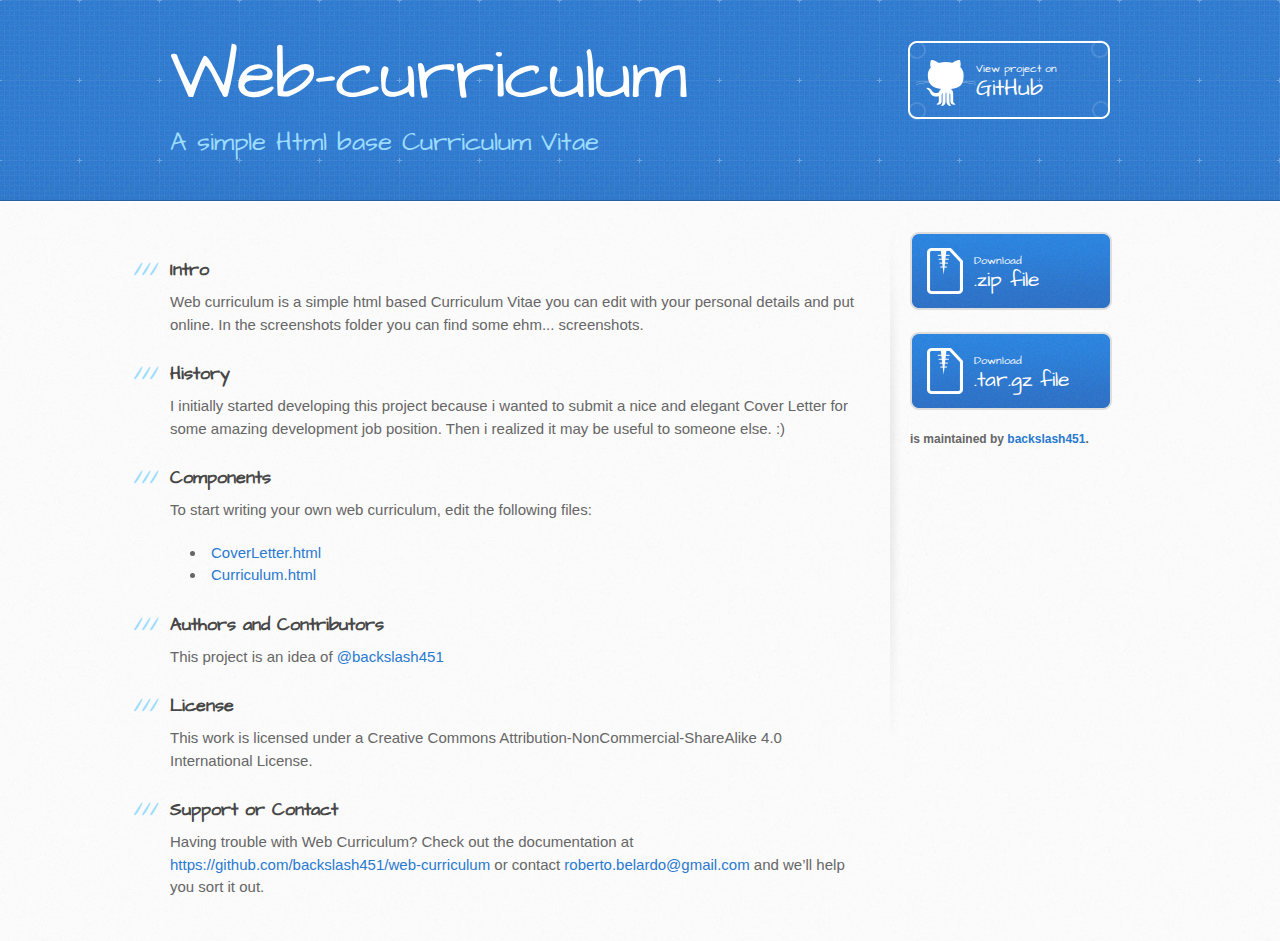
<file: index.html>
<!DOCTYPE html>
<html>
  <head>
    <meta charset='utf-8'>
    <meta http-equiv="X-UA-Compatible" content="chrome=1">
    <meta name="viewport" content="width=device-width, initial-scale=1, maximum-scale=1">
    <link href='https://fonts.googleapis.com/css?family=Architects+Daughter' rel='stylesheet' type='text/css'>
    <link rel="stylesheet" type="text/css" href="css/stylesheet.css" media="screen">
    <link rel="stylesheet" type="text/css" href="css/pygment_trac.css" media="screen">
    <link rel="stylesheet" type="text/css" href="css/print.css" media="print">

    <!--[if lt IE 9]>
    <script src="//html5shiv.googlecode.com/svn/trunk/html5.js"></script>
    <![endif]-->

    <title>Web-curriculum by backslash451</title>
  </head>

  <body>
    <header>
      <div class="inner">
        <h1>Web-curriculum</h1>
        <h2>A simple Html base Curriculum Vitae</h2>
        <a href="https://github.com/backslash451/web-curriculum" class="button"><small>View project on</small>GitHub</a>
      </div>
    </header>

    <div id="content-wrapper">
      <div class="inner clearfix">
        <section id="main-content">
			<h3>
			<a name="intro" class="anchor" href="#intro"><span class="octicon octicon-link"></span></a>Intro</h3>
			<p>Web curriculum is a simple html based Curriculum Vitae you can edit with your personal details and put online. In the screenshots folder you can find some ehm... screenshots.</p>

<h3>
<a name="history" class="anchor" href="#history"><span class="octicon octicon-link"></span></a>History</h3>

<p>I initially started developing this project because i wanted to submit a nice and elegant Cover Letter for some amazing development job position. Then i realized it may be useful to someone else. :)</p>

<h3>
<a name="components" class="anchor" href="#components"><span class="octicon octicon-link"></span></a>Components</h3>

<p>To start writing your own web curriculum, edit the following files:</p>
<ul>
	<li><a href="http://backslash451.github.io/web-curriculum/CoverLetter.html" target="_blank">CoverLetter.html</a></li>
	<li><a href="http://backslash451.github.io/web-curriculum/Curriculum.html" target="_blank">Curriculum.html</a></li>
</ul>

<h3>
<a name="authors-and-contributors" class="anchor" href="#authors-and-contributors"><span class="octicon octicon-link"></span></a>Authors and Contributors</h3>

<p>This project is an idea of <a href="https://github.com/backslash451" class="user-mention">@backslash451</a></p>

<h3>
<a name="license" class="anchor" href="#license"><span class="octicon octicon-link"></span></a>License</h3>

<p>This work is licensed under a <strong>Creative Commons Attribution-NonCommercial-ShareAlike 4.0 International License.</strong></p>

<h3>
<a name="support-or-contact" class="anchor" href="#support-or-contact"><span class="octicon octicon-link"></span></a>Support or Contact</h3>

<p>Having trouble with Web Curriculum? Check out the documentation at <a href="https://github.com/backslash451/web-curriculum">https://github.com/backslash451/web-curriculum</a> or contact <a href="mailto:roberto.belardo@gmail.com">roberto.belardo@gmail.com</a> and we’ll help you sort it out.</p>
        </section>

        <aside id="sidebar">
          <a href="https://github.com/backslash451/web-curriculum/zipball/master" class="button">
            <small>Download</small>
            .zip file
          </a>
          <a href="https://github.com/backslash451/web-curriculum/tarball/master" class="button">
            <small>Download</small>
            .tar.gz file
          </a>

          <p class="repo-owner"><a href="https://github.com/backslash451/web-curriculum"></a> is maintained by <a href="https://github.com/backslash451">backslash451</a>.</p>
        </aside>
      </div>
    </div>

  
  </body>
</html>
</file>
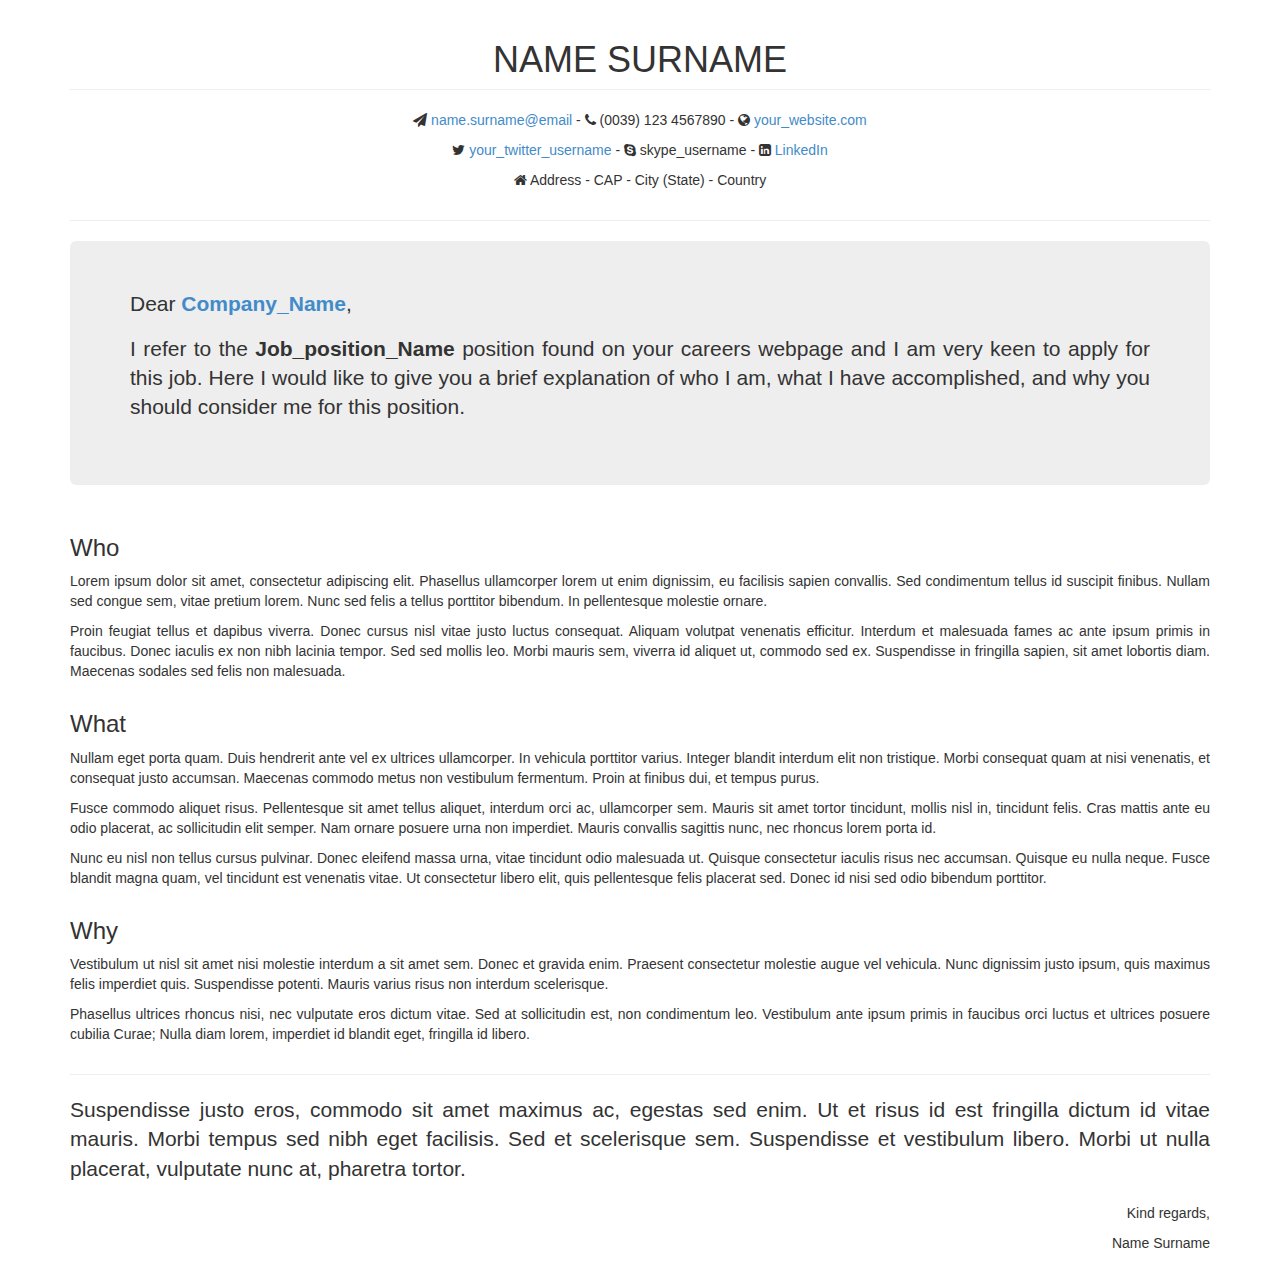
<file: CoverLetter.html>
<!DOCTYPE html>
<html lang="en">

<head>
    <meta charset="utf-8">
    <meta http-equiv="X-UA-Compatible" content="IE=edge">
    <meta name="viewport" content="width=device-width, initial-scale=1">
    <title>NAME SURNAME - Cover Letter</title>
    <link rel="stylesheet" type="text/css" href="stylesheets/bootstrap.css">
    <link rel="stylesheet" type="text/css" href="stylesheets/style.css">
    <link rel="stylesheet" href="stylesheets/font-awesome.css">
    <script type="text/javascript" src="javascripts/jquery.js"></script>
    <script type="text/javascript" src="javascripts/bootstrap.js"></script>
</head>

<body>
    <div class="container">
        <div class="row">
            <div class="col-md-12 text-center">
                <h1 class="page-header">NAME SURNAME</h1>
            </div>
        </div>
        <div class="row">
            <div class="col-md-12 text-center">
                <p>
                    <i class="fa fa-send"></i>  <a href="mailto:#">name.surname@email</a> -
                    <i class="fa fa-phone"></i> (0039) 123 4567890 -
                    <i class="fa fa-globe"></i>  <a href="http://" target="_blank">your_website.com</a>
                </p>
                <p>
                    <i class="fa fa-twitter"></i>  <a href="http://twitter.com/" target="_blank">your_twitter_username</a> -
                    <i class="fa fa-skype"></i> skype_username -
                    <i class="fa fa-linkedin-square"></i> <a href="http://www.linkedin.com/in/" target="_blank">LinkedIn</a> 
                </p>
                <p>
                    <i class="fa fa-home"></i> Address - CAP - City (State) - Country
                </p>
            </div>
        </div>

        <hr>

        <div class="row">
            <div class="col-xs-12 col-sm-12 col-md-12 col-lg-12">
                <div class="jumbotron" id="introduction">
                    <p>Dear <strong class="text-primary">Company_Name</strong>,</p>
                    <p class="lead text-justify">I refer to the <strong>Job_position_Name</strong> position found on your careers webpage and I am very keen to apply for this job. Here I would like to give you a brief explanation of who I am, what I have accomplished, and why you should consider me for this position.</p>
                </div>
            </div>
        </div>

        <div class="row">
            <div class="col-xs-12 col-sm-12 col-md-4 col-lg-12">
                <section id="who">
                    <h3>Who</h3>
                    <p class="text-justify">Lorem ipsum dolor sit amet, consectetur adipiscing elit. Phasellus ullamcorper lorem ut enim dignissim, eu facilisis sapien convallis. Sed condimentum tellus id suscipit finibus. Nullam sed congue sem, vitae pretium lorem. Nunc sed felis a tellus porttitor bibendum. In pellentesque molestie ornare.</p>
                    <p class="text-justify">Proin feugiat tellus et dapibus viverra. Donec cursus nisl vitae justo luctus consequat. Aliquam volutpat venenatis efficitur. Interdum et malesuada fames ac ante ipsum primis in faucibus. Donec iaculis ex non nibh lacinia tempor. Sed sed mollis leo. Morbi mauris sem, viverra id aliquet ut, commodo sed ex. Suspendisse in fringilla sapien, sit amet lobortis diam. Maecenas sodales sed felis non malesuada.</p>
                </section>
            </div>
            <div class="col-xs-12 col-sm-12 col-md-4 col-lg-12">
                <section id="what">
                    <h3>What</h3>
                    <p class="text-justify">Nullam eget porta quam. Duis hendrerit ante vel ex ultrices ullamcorper. In vehicula porttitor varius. Integer blandit interdum elit non tristique. Morbi consequat quam at nisi venenatis, et consequat justo accumsan. Maecenas commodo metus non vestibulum fermentum. Proin at finibus dui, et tempus purus.</p>
                    <p class="text-justify">Fusce commodo aliquet risus. Pellentesque sit amet tellus aliquet, interdum orci ac, ullamcorper sem. Mauris sit amet tortor tincidunt, mollis nisl in, tincidunt felis. Cras mattis ante eu odio placerat, ac sollicitudin elit semper. Nam ornare posuere urna non imperdiet. Mauris convallis sagittis nunc, nec rhoncus lorem porta id.</p>
                    <p class="text-justify">Nunc eu nisl non tellus cursus pulvinar. Donec eleifend massa urna, vitae tincidunt odio malesuada ut. Quisque consectetur iaculis risus nec accumsan. Quisque eu nulla neque. Fusce blandit magna quam, vel tincidunt est venenatis vitae. Ut consectetur libero elit, quis pellentesque felis placerat sed. Donec id nisi sed odio bibendum porttitor.</p>
                </section>
            </div>
            <div class="col-xs-12 col-sm-12 col-md-4 col-lg-12">
                <section id="why">
                    <h3>Why</h3>
                    <p class="text-justify">Vestibulum ut nisl sit amet nisi molestie interdum a sit amet sem. Donec et gravida enim. Praesent consectetur molestie augue vel vehicula. Nunc dignissim justo ipsum, quis maximus felis imperdiet quis. Suspendisse potenti. Mauris varius risus non interdum scelerisque.</p>
                    <p class="text-justify">Phasellus ultrices rhoncus nisi, nec vulputate eros dictum vitae. Sed at sollicitudin est, non condimentum leo. Vestibulum ante ipsum primis in faucibus orci luctus et ultrices posuere cubilia Curae; Nulla diam lorem, imperdiet id blandit eget, fringilla id libero.</p>
                </section>
            </div>
        </div>
        <hr>
        <div class="row">
            <div class="col-xs-12 col-sm-12 col-md-12 col-lg-12">
                <section id="closing">
                    <p class="lead text-justify">Suspendisse justo eros, commodo sit amet maximus ac, egestas sed enim. Ut et risus id est fringilla dictum id vitae mauris. Morbi tempus sed nibh eget facilisis. Sed et scelerisque sem. Suspendisse et vestibulum libero. Morbi ut nulla placerat, vulputate nunc at, pharetra tortor.</p>
                    <p class="text-right">Kind regards,</p>
                    <p class="text-right">Name Surname</p>
                </section>
            </div>
        </div>
    </div>
</body>

</html>
</file>
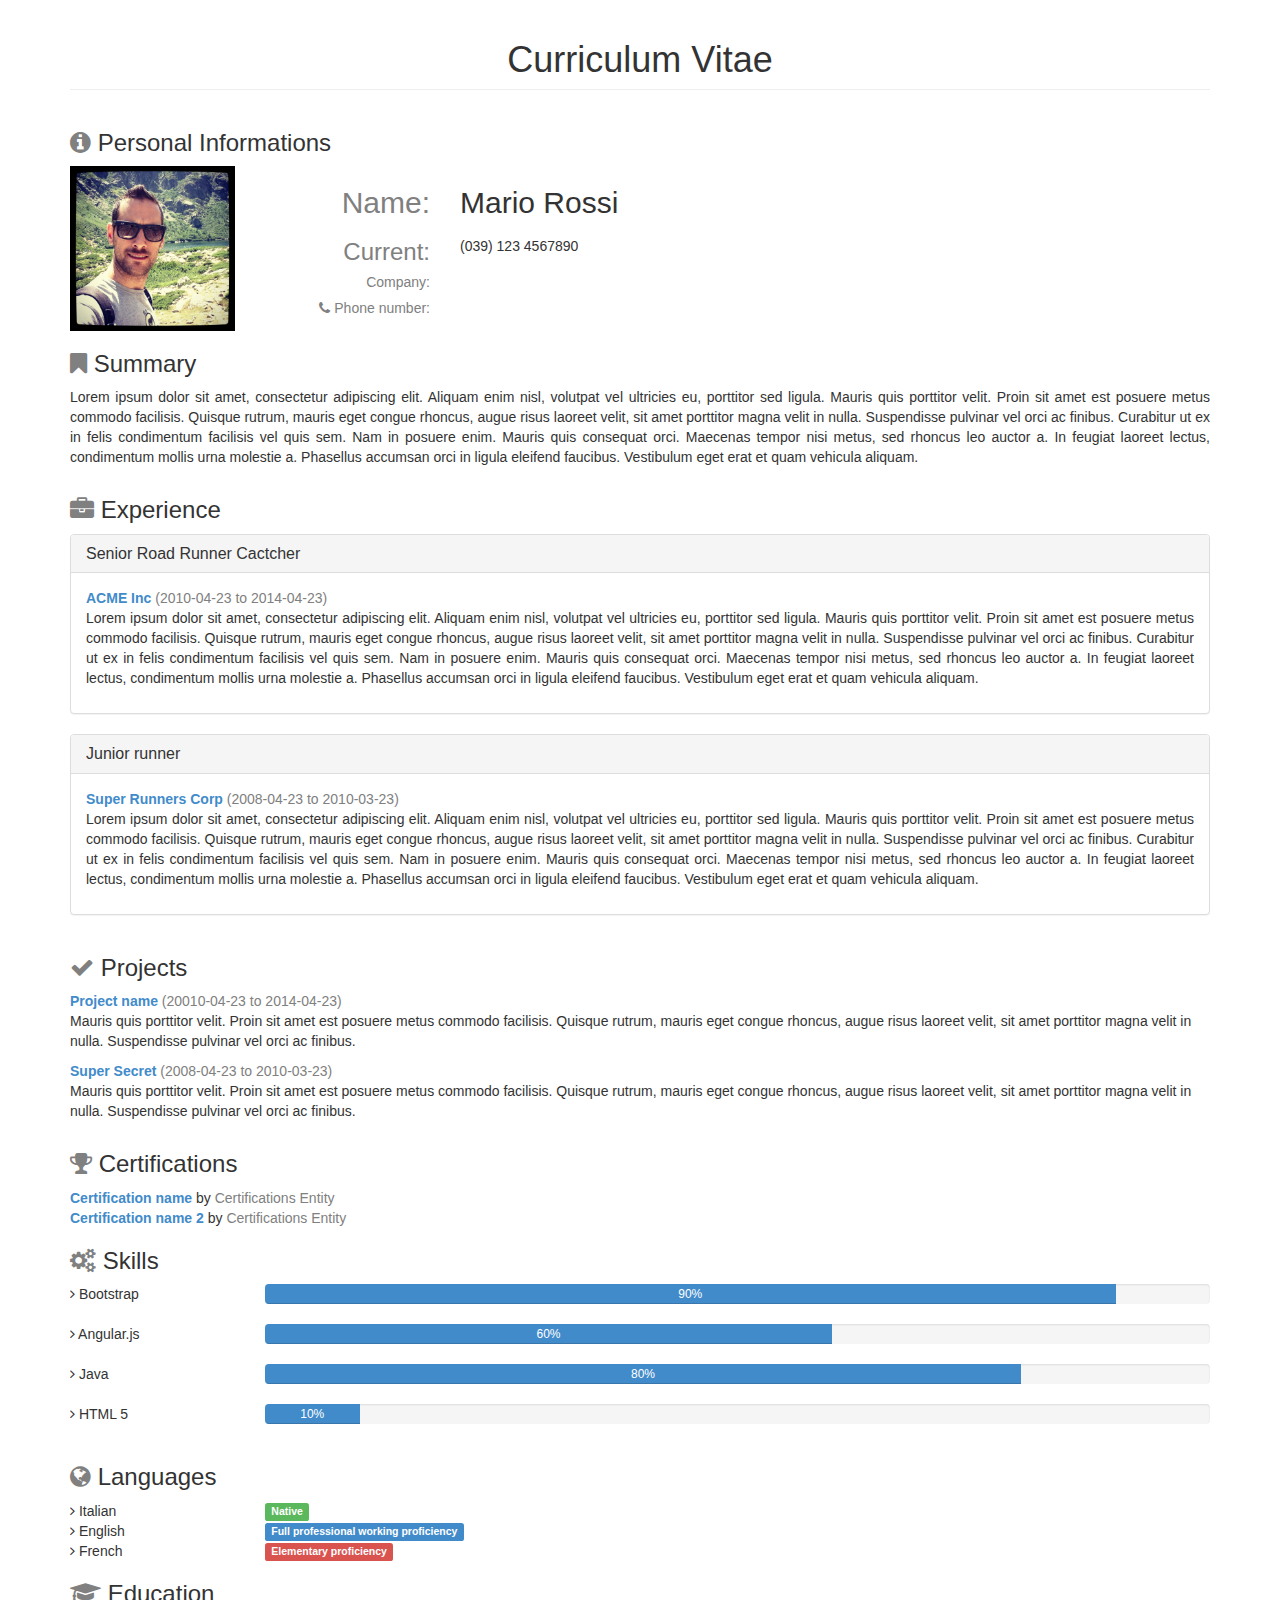
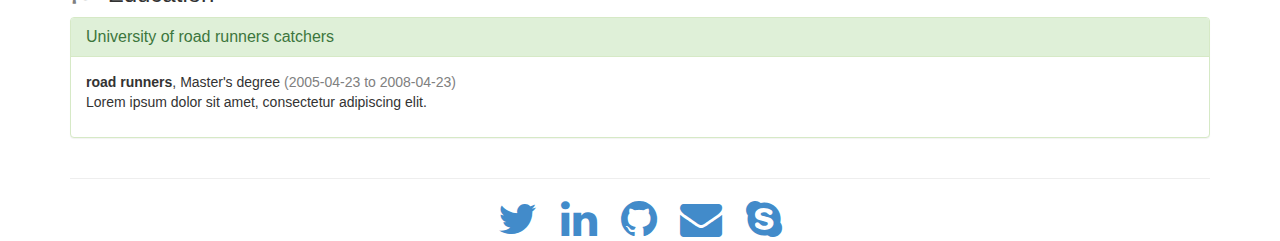
<file: Curriculum.html>
<!DOCTYPE html>
<html lang="en" ng-app="curriculum">

<head>
    <meta charset="utf-8">
    <meta http-equiv="X-UA-Compatible" content="IE=edge">
    <meta name="viewport" content="width=device-width, initial-scale=1">
    <title>NAME SURNAME - Curriculum Vitae</title>
    <link rel="stylesheet" type="text/css" href="stylesheets/bootstrap.css">
    <link rel="stylesheet" type="text/css" href="stylesheets/style.css">
    <link rel="stylesheet" href="stylesheets/font-awesome.css">
    <script type="text/javascript" src="javascripts/angular.js"></script>
    
    <script type="text/javascript" src="javascripts/jquery.js"></script>
    <script type="text/javascript" src="javascripts/bootstrap.js"></script>

    <!-- Angular modules -->
    <script type="text/javascript" src="javascripts/app.js"></script>
    <script type="text/javascript" src="javascripts/cvsections.js"></script>
</head>

<body ng-controller="CurriculumCtrl as cv">
    <div class="container">
        <!-- Header -->
        <section>
            <div class="row">
                <div class="col-xs-12 col-sm-12 col-md-12 col-lg-12">
                    <h1 class="page-header text-center">Curriculum Vitae</h1>
                </div>
            </div>
        </section>

        <!-- Personal info -->
        <cv-info></cv-info>

        <!-- Summary -->
        <cv-summary></cv-summary>

        <!-- Work experiences -->
        <cv-experiences></cv-experiences>

        <!-- Projects -->
        <cv-projects></cv-projects>

        <!-- Certifications -->
        <cv-certifications></cv-certifications>

        <!-- Skills -->
        <cv-skills></cv-skills>

        <!-- Languages -->
        <cv-languages></cv-languages>

        <!-- Education -->
        <cv-education></cv-education>

        <!-- Social contacts -->
        <hr>
        <cv-social-contacts></cv-social-contacts>
    </div>
</body>

</html>
</file>
<file: css/pygment_trac.css>
.highlight  { background: #ffffff; }
.highlight .c { color: #999988; font-style: italic } /* Comment */
.highlight .err { color: #a61717; background-color: #e3d2d2 } /* Error */
.highlight .k { font-weight: bold } /* Keyword */
.highlight .o { font-weight: bold } /* Operator */
.highlight .cm { color: #999988; font-style: italic } /* Comment.Multiline */
.highlight .cp { color: #999999; font-weight: bold } /* Comment.Preproc */
.highlight .c1 { color: #999988; font-style: italic } /* Comment.Single */
.highlight .cs { color: #999999; font-weight: bold; font-style: italic } /* Comment.Special */
.highlight .gd { color: #000000; background-color: #ffdddd } /* Generic.Deleted */
.highlight .gd .x { color: #000000; background-color: #ffaaaa } /* Generic.Deleted.Specific */
.highlight .ge { font-style: italic } /* Generic.Emph */
.highlight .gr { color: #aa0000 } /* Generic.Error */
.highlight .gh { color: #999999 } /* Generic.Heading */
.highlight .gi { color: #000000; background-color: #ddffdd } /* Generic.Inserted */
.highlight .gi .x { color: #000000; background-color: #aaffaa } /* Generic.Inserted.Specific */
.highlight .go { color: #888888 } /* Generic.Output */
.highlight .gp { color: #555555 } /* Generic.Prompt */
.highlight .gs { font-weight: bold } /* Generic.Strong */
.highlight .gu { color: #800080; font-weight: bold; } /* Generic.Subheading */
.highlight .gt { color: #aa0000 } /* Generic.Traceback */
.highlight .kc { font-weight: bold } /* Keyword.Constant */
.highlight .kd { font-weight: bold } /* Keyword.Declaration */
.highlight .kn { font-weight: bold } /* Keyword.Namespace */
.highlight .kp { font-weight: bold } /* Keyword.Pseudo */
.highlight .kr { font-weight: bold } /* Keyword.Reserved */
.highlight .kt { color: #445588; font-weight: bold } /* Keyword.Type */
.highlight .m { color: #009999 } /* Literal.Number */
.highlight .s { color: #d14 } /* Literal.String */
.highlight .na { color: #008080 } /* Name.Attribute */
.highlight .nb { color: #0086B3 } /* Name.Builtin */
.highlight .nc { color: #445588; font-weight: bold } /* Name.Class */
.highlight .no { color: #008080 } /* Name.Constant */
.highlight .ni { color: #800080 } /* Name.Entity */
.highlight .ne { color: #990000; font-weight: bold } /* Name.Exception */
.highlight .nf { color: #990000; font-weight: bold } /* Name.Function */
.highlight .nn { color: #555555 } /* Name.Namespace */
.highlight .nt { color: #000080 } /* Name.Tag */
.highlight .nv { color: #008080 } /* Name.Variable */
.highlight .ow { font-weight: bold } /* Operator.Word */
.highlight .w { color: #bbbbbb } /* Text.Whitespace */
.highlight .mf { color: #009999 } /* Literal.Number.Float */
.highlight .mh { color: #009999 } /* Literal.Number.Hex */
.highlight .mi { color: #009999 } /* Literal.Number.Integer */
.highlight .mo { color: #009999 } /* Literal.Number.Oct */
.highlight .sb { color: #d14 } /* Literal.String.Backtick */
.highlight .sc { color: #d14 } /* Literal.String.Char */
.highlight .sd { color: #d14 } /* Literal.String.Doc */
.highlight .s2 { color: #d14 } /* Literal.String.Double */
.highlight .se { color: #d14 } /* Literal.String.Escape */
.highlight .sh { color: #d14 } /* Literal.String.Heredoc */
.highlight .si { color: #d14 } /* Literal.String.Interpol */
.highlight .sx { color: #d14 } /* Literal.String.Other */
.highlight .sr { color: #009926 } /* Literal.String.Regex */
.highlight .s1 { color: #d14 } /* Literal.String.Single */
.highlight .ss { color: #990073 } /* Literal.String.Symbol */
.highlight .bp { color: #999999 } /* Name.Builtin.Pseudo */
.highlight .vc { color: #008080 } /* Name.Variable.Class */
.highlight .vg { color: #008080 } /* Name.Variable.Global */
.highlight .vi { color: #008080 } /* Name.Variable.Instance */
.highlight .il { color: #009999 } /* Literal.Number.Integer.Long */

.type-csharp .highlight .k { color: #0000FF }
.type-csharp .highlight .kt { color: #0000FF }
.type-csharp .highlight .nf { color: #000000; font-weight: normal }
.type-csharp .highlight .nc { color: #2B91AF }
.type-csharp .highlight .nn { color: #000000 }
.type-csharp .highlight .s { color: #A31515 }
.type-csharp .highlight .sc { color: #A31515 }
</file>
<file: css/print.css>
html, body, div, span, applet, object, iframe,
h1, h2, h3, h4, h5, h6, p, blockquote, pre,
a, abbr, acronym, address, big, cite, code,
del, dfn, em, img, ins, kbd, q, s, samp,
small, strike, strong, sub, sup, tt, var,
b, u, i, center,
dl, dt, dd, ol, ul, li,
fieldset, form, label, legend,
table, caption, tbody, tfoot, thead, tr, th, td,
article, aside, canvas, details, embed, 
figure, figcaption, footer, header, hgroup, 
menu, nav, output, ruby, section, summary,
time, mark, audio, video {
  margin: 0;
  padding: 0;
  border: 0;
  font-size: 100%;
  font: inherit;
  vertical-align: baseline;
}
/* HTML5 display-role reset for older browsers */
article, aside, details, figcaption, figure, 
footer, header, hgroup, menu, nav, section {
  display: block;
}
body {
  line-height: 1;
}
ol, ul {
  list-style: none;
}
blockquote, q {
  quotes: none;
}
blockquote:before, blockquote:after,
q:before, q:after {
  content: '';
  content: none;
}
table {
  border-collapse: collapse;
  border-spacing: 0;
}
body {
  font-size: 13px;
  line-height: 1.5; 
  font-family: 'Helvetica Neue', Helvetica, Arial, serif;
  color: #000;
}

a {
  color: #d5000d;
  font-weight: bold;
}

header {
  padding-top: 35px;
  padding-bottom: 10px;
}

header h1 {
  font-weight: bold;
  letter-spacing: -1px;
  font-size: 48px;
  color: #303030;
  line-height: 1.2;
}

header h2 {
  letter-spacing: -1px;
  font-size: 24px;
  color: #aaa;
  font-weight: normal;
  line-height: 1.3;
}
#downloads {
  display: none;
}
#main_content {
  padding-top: 20px;
}

code, pre {
  font-family: Monaco, "Bitstream Vera Sans Mono", "Lucida Console", Terminal;
  color: #222;
  margin-bottom: 30px;
  font-size: 12px;
}

code {
  padding: 0 3px;
}

pre {
  border: solid 1px #ddd;
  padding: 20px;
  overflow: auto;
}
pre code {
  padding: 0;
}

ul, ol, dl {
  margin-bottom: 20px;
}


/* COMMON STYLES */

table {
  width: 100%;
  border: 1px solid #ebebeb;
}

th {
  font-weight: 500;
}

td {
  border: 1px solid #ebebeb;
  text-align: center; 
  font-weight: 300;
}

form {
  background: #f2f2f2;
  padding: 20px;
  
}


/* GENERAL ELEMENT TYPE STYLES */

h1 {
  font-size: 2.8em;
} 

h2 {
  font-size: 22px;
  font-weight: bold;
  color: #303030;
  margin-bottom: 8px;
} 

h3 {
  color: #d5000d;
  font-size: 18px;
  font-weight: bold;
  margin-bottom: 8px;
} 
 
h4 {
  font-size: 16px;
  color: #303030;
  font-weight: bold;
} 

h5 {
  font-size: 1em;
  color: #303030;
} 

h6 {
  font-size: .8em;
  color: #303030;
} 

p {
  font-weight: 300;
  margin-bottom: 20px;
}
 
a {
  text-decoration: none;
}

p a {
  font-weight: 400;
}

blockquote {
  font-size: 1.6em;
  border-left: 10px solid #e9e9e9;
  margin-bottom: 20px;
  padding: 0 0 0 30px;
}

ul li {
  list-style: disc inside;
  padding-left: 20px;
}

ol li {
  list-style: decimal inside;
  padding-left: 3px;
}

dl dd {
  font-style: italic;
  font-weight: 100;
}

footer {
  margin-top: 40px;
  padding-top: 20px;
  padding-bottom: 30px;
  font-size: 13px;
  color: #aaa;
}

footer a {
  color: #666;
}

/* MISC */
.clearfix:after {
  clear: both;
  content: '.';
  display: block;
  visibility: hidden;
  height: 0;
}

.clearfix {display: inline-block;}
* html .clearfix {height: 1%;}
.clearfix {display: block;}
</file>
<file: stylesheets/style.css>
.icon-margin-right {margin-right: 20px;}
.text-grey-color {color: gray;}

/* DEBUG */
.yellowBG {background: yellow;}
.greenBG {background: green;}
.redBG {background: red;}
</file>
<file: css/stylesheet.css>
/* http://meyerweb.com/eric/tools/css/reset/
   v2.0 | 20110126
   License: none (public domain)
*/
html, body, div, span, applet, object, iframe,
h1, h2, h3, h4, h5, h6, p, blockquote, pre,
a, abbr, acronym, address, big, cite, code,
del, dfn, em, img, ins, kbd, q, s, samp,
small, strike, strong, sub, sup, tt, var,
b, u, i, center,
dl, dt, dd, ol, ul, li,
fieldset, form, label, legend,
table, caption, tbody, tfoot, thead, tr, th, td,
article, aside, canvas, details, embed,
figure, figcaption, footer, header, hgroup,
menu, nav, output, ruby, section, summary,
time, mark, audio, video {
	margin: 0;
	padding: 0;
	border: 0;
	font-size: 100%;
	font: inherit;
	vertical-align: baseline;
}
/* HTML5 display-role reset for older browsers */
article, aside, details, figcaption, figure,
footer, header, hgroup, menu, nav, section {
	display: block;
}
body {
	line-height: 1;
}
ol, ul {
	list-style: none;
}
blockquote, q {
	quotes: none;
}
blockquote:before, blockquote:after,
q:before, q:after {
	content: '';
	content: none;
}
table {
	border-collapse: collapse;
	border-spacing: 0;
}

/* LAYOUT STYLES */
body {
  font-size: 15px;
  line-height: 1.5;
  background: #fafafa url(../images/body-bg.jpg) 0 0 repeat;
  font-family: 'Helvetica Neue', Helvetica, Arial, serif;
  font-weight: 400;
  color: #666;
}

a {
  color: #2879d0;
}
a:hover {
  color: #2268b2;
}

header {
  padding-top: 40px;
  padding-bottom: 40px;
  font-family: 'Architects Daughter', 'Helvetica Neue', Helvetica, Arial, serif;
  background: #2e7bcf url(../images/header-bg.jpg) 0 0 repeat-x;
  border-bottom: solid 1px #275da1;
}

header h1 {
  letter-spacing: -1px;
  font-size: 72px;
  color: #fff;
  line-height: 1;
  margin-bottom: 0.2em;
  width: 540px;
}

header h2 {
  font-size: 26px;
  color: #9ddcff;
  font-weight: normal;
  line-height: 1.3;
  width: 540px;
  letter-spacing: 0;
}

.inner {
  position: relative;
  width: 940px;
  margin: 0 auto;
}

#content-wrapper {
  border-top: solid 1px #fff;
  padding-top: 30px;
}

#main-content {
  width: 690px;
  float: left;
}

#main-content img {
  max-width: 100%;
}

aside#sidebar {
  width: 200px;
  padding-left: 20px;
  min-height: 504px;
  float: right;
  background: transparent url(../images/sidebar-bg.jpg) 0 0 no-repeat;
  font-size: 12px;
  line-height: 1.3;
}

aside#sidebar p.repo-owner,
aside#sidebar p.repo-owner a {
  font-weight: bold;
}

#downloads {
  margin-bottom: 40px;
}

a.button {
  width: 134px;
  height: 58px;
  line-height: 1.2;
  font-size: 23px;
  color: #fff;
  padding-left: 68px;
  padding-top: 22px;
  font-family: 'Architects Daughter', 'Helvetica Neue', Helvetica, Arial, serif;
}
a.button small {
  display: block;
  font-size: 11px;
}
header a.button {
  position: absolute;
  right: 0;
  top: 0;
  background: transparent url(../images/github-button.png) 0 0 no-repeat;
}
aside a.button {
  width: 138px;
  padding-left: 64px;
  display: block;
  background: transparent url(../images/download-button.png) 0 0 no-repeat;
  margin-bottom: 20px;
  font-size: 21px;
}

code, pre {
  font-family: Monaco, "Bitstream Vera Sans Mono", "Lucida Console", Terminal, monospace;
  color: #222;
  margin-bottom: 30px;
  font-size: 13px;
}

code {
  background-color: #f2f8fc;
  border: solid 1px #dbe7f3;
  padding: 0 3px;
}

pre {
  padding: 20px;
  background: #fff;
  text-shadow: none;
  overflow: auto;
  border: solid 1px #f2f2f2;
}
pre code {
  color: #2879d0;
  background-color: #fff;
  border: none;
  padding: 0;
}

ul, ol, dl {
  margin-bottom: 20px;
}


/* COMMON STYLES */

hr {
  height: 0;
  margin-top: 1em;
  margin-bottom: 1em;
  border: 0;
  border-top: solid 1px #ddd;
}

table {
  width: 100%;
  border: 1px solid #ebebeb;
}

th {
  font-weight: 500;
}

td {
  border: 1px solid #ebebeb;
  text-align: center;
  font-weight: 300;
}

form {
  background: #f2f2f2;
  padding: 20px;

}


/* GENERAL ELEMENT TYPE STYLES */

#main-content h1 {
  font-family: 'Architects Daughter', 'Helvetica Neue', Helvetica, Arial, serif;
  font-size: 2.8em;
  letter-spacing: -1px;
  color: #474747;
}

#main-content h1:before {
  content: "/";
  color: #9ddcff;
  padding-right: 0.3em;
  margin-left: -0.9em;
}

#main-content h2 {
  font-family: 'Architects Daughter', 'Helvetica Neue', Helvetica, Arial, serif;
  font-size: 22px;
  font-weight: bold;
  margin-bottom: 8px;
  color: #474747;
}
#main-content h2:before {
  content: "//";
  color: #9ddcff;
  padding-right: 0.3em;
  margin-left: -1.5em;
}

#main-content h3 {
  font-family: 'Architects Daughter', 'Helvetica Neue', Helvetica, Arial, serif;
  font-size: 18px;
  font-weight: bold;
  margin-top: 24px;
  margin-bottom: 8px;
  color: #474747;
}

#main-content h3:before {
  content: "///";
  color: #9ddcff;
  padding-right: 0.3em;
  margin-left: -2em;
}

#main-content h4 {
  font-family: 'Architects Daughter', 'Helvetica Neue', Helvetica, Arial, serif;
  font-size: 15px;
  font-weight: bold;
  color: #474747;
}

h4:before {
  content: "////";
  color: #9ddcff;
  padding-right: 0.3em;
  margin-left: -2.8em;
}

#main-content h5 {
  font-family: 'Architects Daughter', 'Helvetica Neue', Helvetica, Arial, serif;
  font-size: 14px;
  color: #474747;
}
h5:before {
  content: "/////";
  color: #9ddcff;
  padding-right: 0.3em;
  margin-left: -3.2em;
}

#main-content h6 {
  font-family: 'Architects Daughter', 'Helvetica Neue', Helvetica, Arial, serif;
  font-size: .8em;
  color: #474747;
}
h6:before {
  content: "//////";
  color: #9ddcff;
  padding-right: 0.3em;
  margin-left: -3.7em;
}

p {
  margin-bottom: 20px;
}

a {
  text-decoration: none;
}

p a {
  font-weight: 400;
}

blockquote {
  font-size: 1.6em;
  border-left: 10px solid #e9e9e9;
  margin-bottom: 20px;
  padding: 0 0 0 30px;
}

ul {
  list-style: disc inside;
  padding-left: 20px;
}

ol {
  list-style: decimal inside;
  padding-left: 3px;
}

dl dd {
  font-style: italic;
  font-weight: 100;
}

footer {
  background: transparent url('../images/hr.png') 0 0 no-repeat;
  margin-top: 40px;
  padding-top: 20px;
  padding-bottom: 30px;
  font-size: 13px;
  color: #aaa;
}

footer a {
  color: #666;
}
footer a:hover {
  color: #444;
}

/* MISC */
.clearfix:after {
  clear: both;
  content: '.';
  display: block;
  visibility: hidden;
  height: 0;
}

.clearfix {display: inline-block;}
* html .clearfix {height: 1%;}
.clearfix {display: block;}

/* #Media Queries
================================================== */

/* Smaller than standard 960 (devices and browsers) */
@media only screen and (max-width: 959px) {}

/* Tablet Portrait size to standard 960 (devices and browsers) */
@media only screen and (min-width: 768px) and (max-width: 959px) {
  .inner {
    width: 740px;
  }
  header h1, header h2 {
    width: 340px;
  }
  header h1 {
    font-size: 60px;
  }
  header h2 {
    font-size: 30px;
  }
  #main-content {
    width: 490px;
  }
  #main-content h1:before,
  #main-content h2:before,
  #main-content h3:before,
  #main-content h4:before,
  #main-content h5:before,
  #main-content h6:before {
    content: none;
    padding-right: 0;
    margin-left: 0;
  }
}

/* All Mobile Sizes (devices and browser) */
@media only screen and (max-width: 767px) {
  .inner {
    width: 93%;
  }
  header {
    padding: 20px 0;
  }
  header .inner {
    position: relative;
  }
  header h1, header h2 {
    width: 100%;
  }
  header h1 {
    font-size: 48px;
  }
  header h2 {
    font-size: 24px;
  }
  header a.button {
    background-image: none;
    width: auto;
    height: auto;
    display: inline-block;
    margin-top: 15px;
    padding: 5px 10px;
    position: relative;
    text-align: center;
    font-size: 13px;
    line-height: 1;
    background-color: #9ddcff;
    color: #2879d0;
    -moz-border-radius: 5px;
    -webkit-border-radius: 5px;
    border-radius: 5px;
  }
  header a.button small {
    font-size: 13px;
    display: inline;
  }
  #main-content,
  aside#sidebar {
    float: none;
    width: 100% ! important;
  }
  aside#sidebar {
    background-image: none;
    margin-top: 20px;
    border-top: solid 1px #ddd;
    padding: 20px 0;
    min-height: 0;
  }
  aside#sidebar a.button {
    display: none;
  }
  #main-content h1:before,
  #main-content h2:before,
  #main-content h3:before,
  #main-content h4:before,
  #main-content h5:before,
  #main-content h6:before {
    content: none;
    padding-right: 0;
    margin-left: 0;
  }
}

/* Mobile Landscape Size to Tablet Portrait (devices and browsers) */
@media only screen and (min-width: 480px) and (max-width: 767px) {}

/* Mobile Portrait Size to Mobile Landscape Size (devices and browsers) */
@media only screen and (max-width: 479px) {}
</file>
